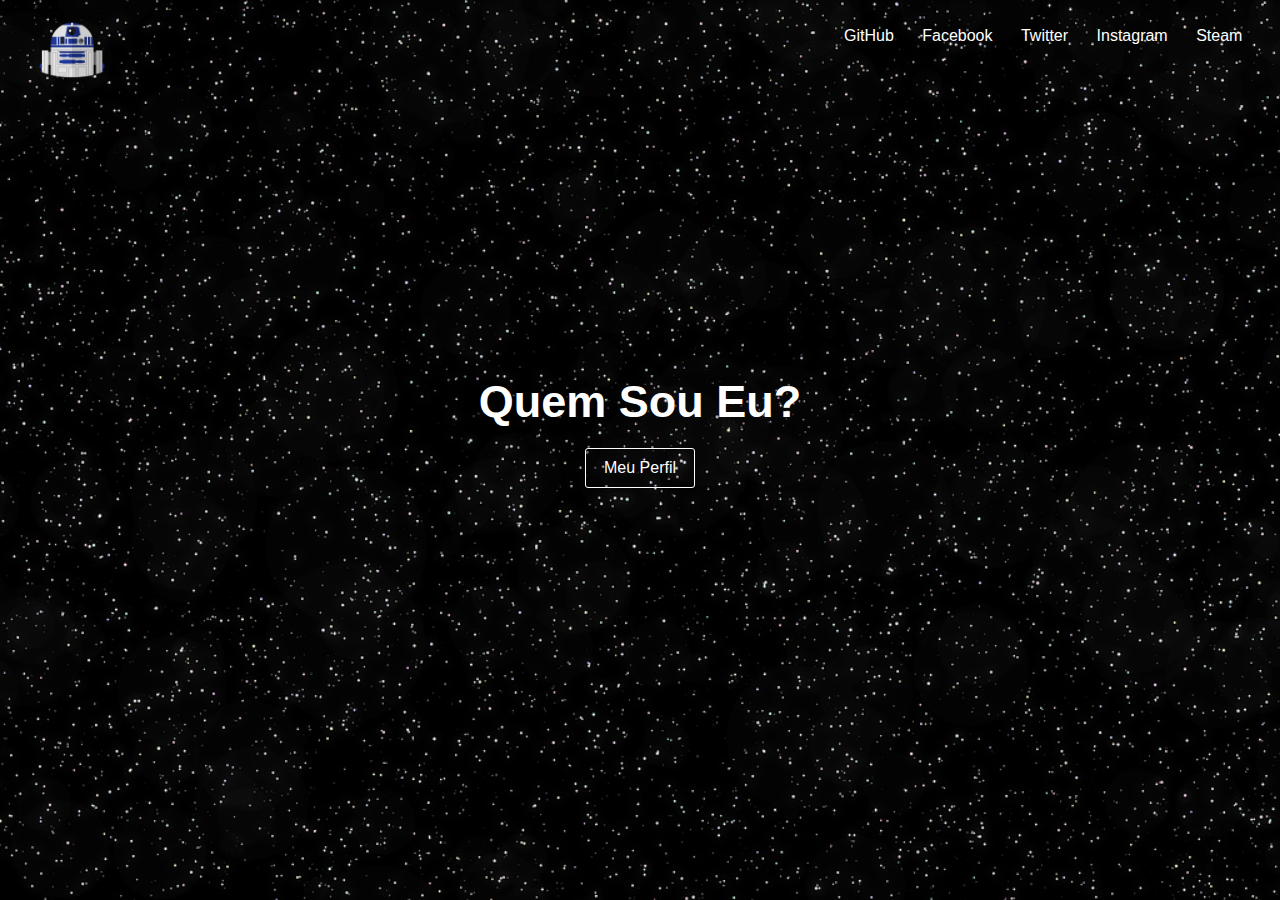
<file: index.html>
<!DOCTYPE html>
<html lang="pt-br">
<head>
    <meta charset="UTF-8">
    <meta http-equiv="X-UA-Compatible" content="IE=edge">
    <meta name="viewport" content="width=device-width, initial-scale=1.0">
    <link rel="shortcut icon" href="Imagens/Icone DV.ico" type="image/x-icon">
    <title>Eu</title>
    <link rel="stylesheet" href="main.css">
</head>
<body>
    <Header>
        <nav class="menu">
            <a href="index.html" target="_self" rel="prev" class="logo">
                <img src="Imagens/StarWars-R2D2.ico" alt="R2D2">
            </a>
            
            <ul>
                <li><a href="https://github.com/PaDuazinho" target="_blank" rel="external">GitHub</a></li>
                
                <li><a href="https://www.facebook.com/caslu.padua/" target="_blank" rel="external">Facebook</a></li>

                <li><a href="https://twitter.com/__Lucaasss" target="_blank" rel="external">Twitter</a></li>

                <li><a href="https://www.instagram.com/___padua/" target="_blank" rel="external">Instagram</a></li>

                <li><a href="https://steamcommunity.com/id/kttpadua/" target="_blank" rel="external">Steam</a></li>
            </ul>
        </nav><!--Cabeçalho-->

        <section class="principal">
            <h2>Quem Sou Eu?</h2>
            <div class="links">
                <a href="profile/meuperfil.html" rel="next" target="_self">Meu Perfil</a>
            </div>

        </section><!--Meio da Página-->
    </Header>
</body>
</html>
</file>
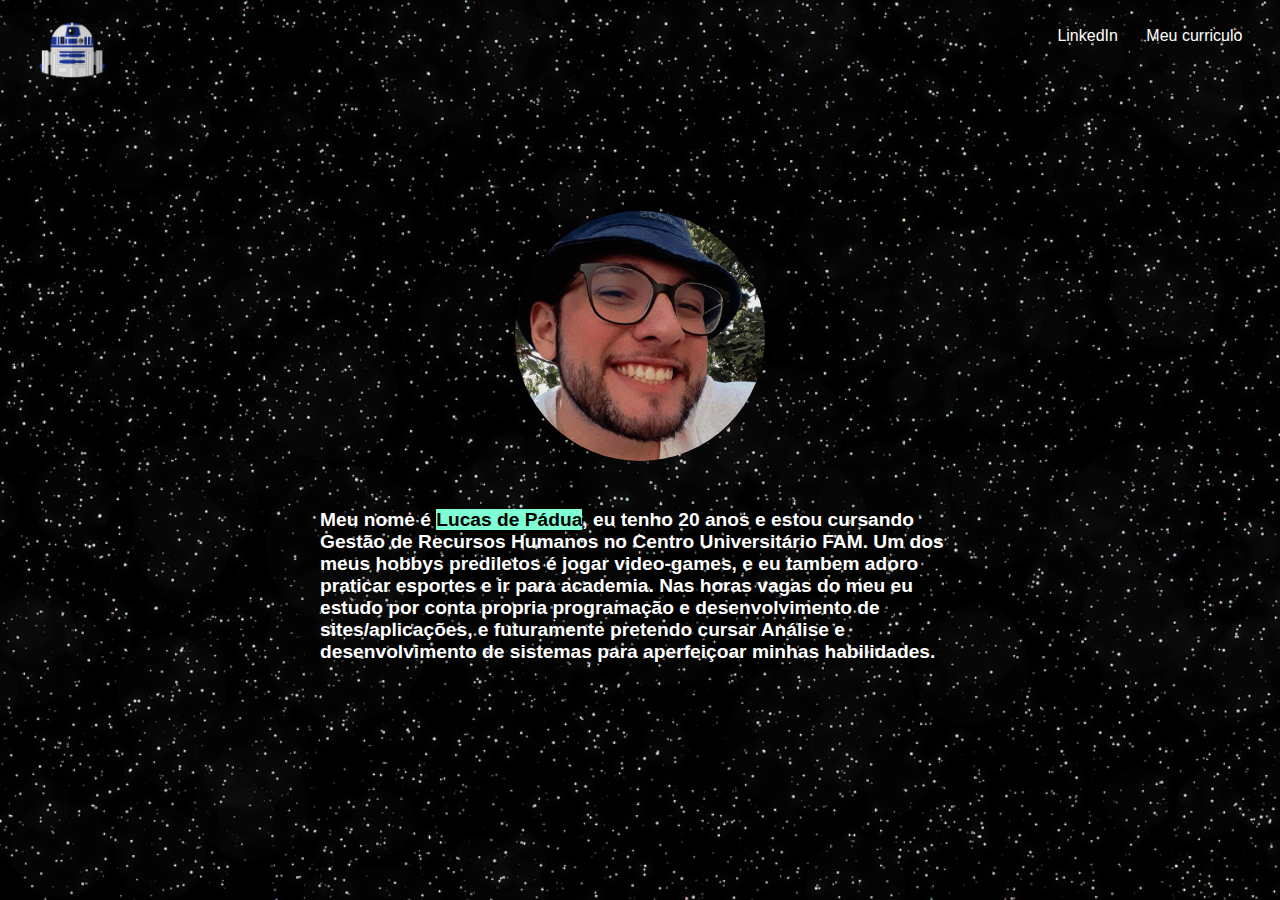
<file: profile/meuperfil.html>
<!DOCTYPE html>
<html lang="pt-br">
<head>
    <meta charset="UTF-8">
    <meta http-equiv="X-UA-Compatible" content="IE=edge">
    <meta name="viewport" content="width=device-width, initial-scale=1.0">
    <title>Meu Perfil</title>
    <link rel="stylesheet" href="main.css">
</head>
<body>
    <header>
        <nav class="menu">
            <a href="../index.html" target="_self" rel="prev"
            class="logo">
            <img src="../Imagens/StarWars-R2D2.ico" alt="">
        </a>
        <ul>
            <li><a href="https://www.linkedin.com/in/paduazinho/" rel="external" target="_blank">LinkedIn</a></li>

            <li><a href="../PDF/Lucas de Pádua Cruz.pdf" target="_blacnk" rel="external" download >Meu curriculo</a></li>
        </ul>
        </nav>

        <Section class="principal">
            <style>
                mark{background-color: aquamarine;}
            </style>
            <img src="../Imagens/eu.jpeg" alt="">
            <h2>Meu nome é <mark>Lucas de Pádua</mark>, eu tenho 20 anos e estou cursando Gestão de Recursos Humanos no Centro Universitário FAM. Um dos meus hobbys prediletos é jogar video-games, e eu tambem adoro praticar esportes e ir para academia. Nas horas vagas do meu eu estudo por conta propria programação e desenvolvimento de sites/aplicações, e futuramente pretendo cursar Análise e desenvolvimento de sistemas para aperfeiçoar minhas habilidades.</h2>
        </Section>
    </header>

    
</body>
</html>
</file>
<file: main.css>
*{
    margin: 0%;
    padding: 0%;
    box-sizing: border-box;
    font-family: Arial, Helvetica, sans-serif;
}

header{
    width: 100%;
    height: 100vh;
    background-image: url(Imagens/space-1164579_1280.png);
    background-position: center;
    background-size: cover;
}

header .logo img{
    width: 120px;
    
}

header .logo:hover{
    background: none!important;
}

a{
    text-decoration: none;
}

header .menu{
    position: relative;
    width: 98%;
    height: 8vh;
    display: flex;
    align-items: center;
    justify-content: space-between;
}

header .menu li{
    display: inline-block;
}

header .menu a{
    color:white;
    padding: 8px 12px;
    border-radius: 3px;
    transition: 200ms;
}

header .menu .ativo, header .menu a:hover{
    color: #444;
    background-color: white;
}

.principal{
    height: 80vh;
    display: flex;
    align-items: center;
    justify-content: center;
    flex-direction: column;
}

.principal h2{
    color: white;
    font-size: 45px;
}

.principal .links a{
    color: white;
    padding: 10px 18px;
    display: inline-block;
    border: 1px solid white;
    border-radius: 3px;
    margin-top: 20px;
    transition: 200ms;
}

.principal .links a:hover{
    color: #444;
    background-color: white;
    
}
</file>
<file: profile/main.css>
*{
    margin: 0%;
    padding: 0%;
    box-sizing: border-box;
    font-family: Arial, Helvetica, sans-serif;
}

header{
    width: 100%;
    height: 100vh;
    background-image: url(../Imagens/space-1164579_1280.png);
    background-position: center;
    background-size: cover;
}

header .logo img{
    width: 120px;
}

header .logo:hover{
    background: none!important;
}

a{
    text-decoration: none;
}

header .menu{
    position: relative;
    width: 98%;
    height: 8vh;
    display: flex;
    align-items: center;
    justify-content: space-between;
}

header .menu li{
    display: inline-block;
}

header .menu a{
    color: white;
    padding: 8px 12px;
    border-radius: 3px;
    transition: 200ms;
}

header .menu .ativo, header .menu a:hover{
    color: #444;
    background-color: white;
}

.principal img{
    border-radius: 50%;
    height: 250px;
    width: 250px;
    object-fit: cover;
    margin-bottom: 3em;
}

.principal{
    height: 80vh;
    display: flex;
    align-items: center;
    justify-content: center;
    flex-direction: column;
}

.principal h2{
    color: white;
    font-size: 120%;
    height: 20%;
    align-self: center;
    width: 50%;

}
</file>
